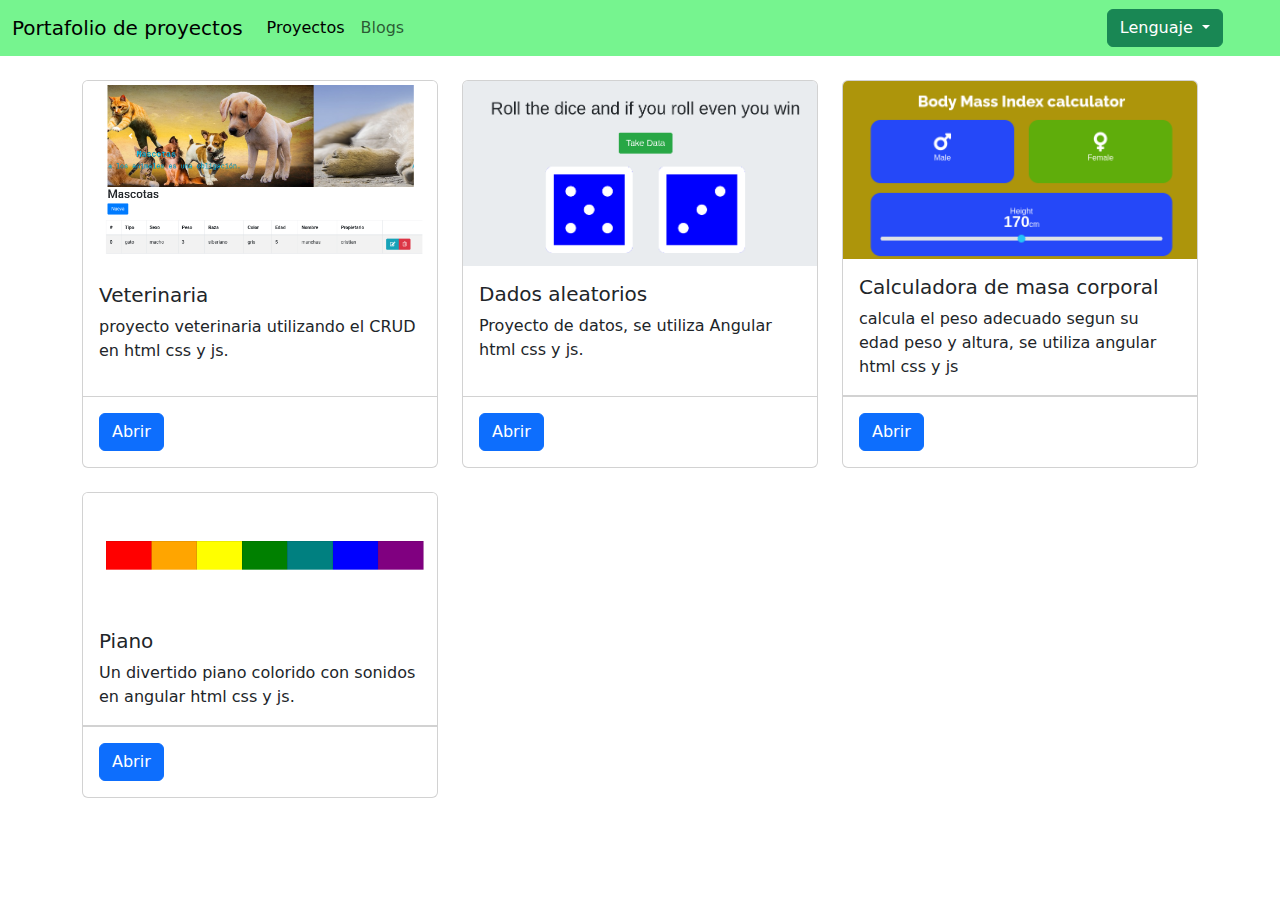
<file: index.html>
<!doctype html>
<html lang="es">
  <head>
    <meta charset="utf-8">
    <meta name="viewport" content="width=device-width, initial-scale=1">
    <title></title>
    <link href="https://cdn.jsdelivr.net/npm/bootstrap@5.3.3/dist/css/bootstrap.min.css" rel="stylesheet" integrity="sha384-QWTKZyjpPEjISv5WaRU9OFeRpok6YctnYmDr5pNlyT2bRjXh0JMhjY6hW+ALEwIH" crossorigin="anonymous">
    <link rel="stylesheet" href="css/config.css">
  </head>
  <body>


    <nav class="navbar navbar-expand-lg" style="background-color: #76f48f;">
      <div class="container-fluid">
        <a class="navbar-brand" href="#">Portafolio de proyectos</a>
        <button class="navbar-toggler" type="button" data-bs-toggle="collapse" data-bs-target="#navbarTogglerDemo02" aria-controls="navbarTogglerDemo02" aria-expanded="false" aria-label="Toggle navigation">
          <span class="navbar-toggler-icon"></span>
        </button>

        

        <div class="collapse navbar-collapse" id="navbarTogglerDemo02">
          <ul class="navbar-nav me-auto mb-2 mb-lg-0">
            <li class="nav-item">
              <a class="nav-link active" aria-current="page" href="index.html">Proyectos</a>
            </li>
            <li class="nav-item">
              <a class="nav-link" href="blogs.html">Blogs</a>
            </li>
            <li class="nav-item">
              <a class="nav-link disabled" aria-disabled="true"></a>
            </li>
          </ul>
          
          <div class="btn-group">
            <button type="button" class="btn btn-success dropdown-toggle" data-bs-toggle="dropdown" aria-expanded="false" id="btn-idioma">
              Lenguaje
            </button>
            <ul class="dropdown-menu">
              <li><a class="dropdown-item" href="index.html">Spanish</a></li>
              <li><a class="dropdown-item" href="index-en.html">English</a></li>
            </ul>
          </div>
          

          <form class="d-flex" role="search">
            
          </form>
        </div>
      </div>
    </nav>

     <!--  card -->
    <div class="container">
      <br>
     

        
        <!--  card1a -->
        
        
        <div class="row row-cols-1 row-cols-md-3 g-4">
          <div class="col">
            <div class="card h-100">
              <img src="img/p1.png" class="card-img-top" alt="...">
              <div class="card-body">
                <h5 class="card-title">Veterinaria</h5>
                <p class="card-text">proyecto veterinaria utilizando el CRUD en html css y js.</p>
              </div>
              <ul class="list-group list-group-flush">
                <div class="card-body">
                  <a href="https://ruben3452.github.io/veterinaria.github.io/index.html" target="_blank" class="btn btn-primary">Abrir</a>
                </div>
              </ul>
            </div>
          </div>
          <!--  card2b -->
          <div class="col">
            <div class="card h-100">
              <img src="img/p2.png" class="card-img-top" alt="...">
              <div class="card-body">
                <h5 class="card-title">Dados aleatorios</h5>
                <p class="card-text">Proyecto de datos, se utiliza Angular html css y js.</p>
              </div>
              <ul class="list-group list-group-flush">
                <div class="card-body">
                  <a href="https://ruben3452.github.io/dice.github.io/" target="_blank" class="btn btn-primary">Abrir</a>
                </div>
              </ul>
            </div>
          </div>
          <!--  card3c -->
          <div class="col">
            <div class="card h-100">
              <img src="img/p3.png" class="card-img-top" alt="...">
              <div class="card-body">
                <h5 class="card-title">Calculadora de masa corporal</h5>
                <p class="card-text">calcula el peso adecuado segun su edad peso y altura, se utiliza angular html css y js</p>
              </div>
              <ul class="list-group list-group-flush"></ul>
                <div class="card-body">
                  <a href="https://ruben3452.github.io/bmicalculator.github.io/" target="_blank" class="btn btn-primary">Abrir</a>
                </div>
              </ul>
            </div>
          </div>
          <!--  card4a -->
          <div class="col">
            <div class="card h-100">
              <img src="img/p4.png" class="card-img-top" alt="...">
              <div class="card-body">
                <h5 class="card-title">Piano</h5>
                <p class="card-text">Un divertido piano colorido con sonidos en angular html css y js.</p>
              </div>
              <ul class="list-group list-group-flush"></ul>
                <div class="card-body">
                  <a href="https://ruben3452.github.io/piano.github.io/" target="_blank" class="btn btn-primary">Abrir</a>
                </div>
              </ul>
            </div>
          </div>
        </div>
      
    </div>

    

    <!--  Popper and Bootstrap JS -->
    <script src="https://cdn.jsdelivr.net/npm/@popperjs/core@2.11.8/dist/umd/popper.min.js" integrity="sha384-I7E8VVD/ismYTF4hNIPjVp/Zjvgyol6VFvRkX/vR+Vc4jQkC+hVqc2pM8ODewa9r" crossorigin="anonymous"></script>
    <script src="https://cdn.jsdelivr.net/npm/bootstrap@5.3.3/dist/js/bootstrap.min.js" integrity="sha384-0pUGZvbkm6XF6gxjEnlmuGrJXVbNuzT9qBBavbLwCsOGabYfZo0T0to5eqruptLy" crossorigin="anonymous"></script>



  </body>
</html>
</file>
<file: css/config.css>
.btn.btn-success.dropdown-toggle{
    margin-right: 45px;
}

.footer{
    border-top: 1px solid rgba(50, 50, 50, 0.3);
    width: 100%;
    position: fixed;
    bottom: 0;  
    padding: 5px ; 
  }

  .mb-1{
    margin-left: 25px;
}
</file>
